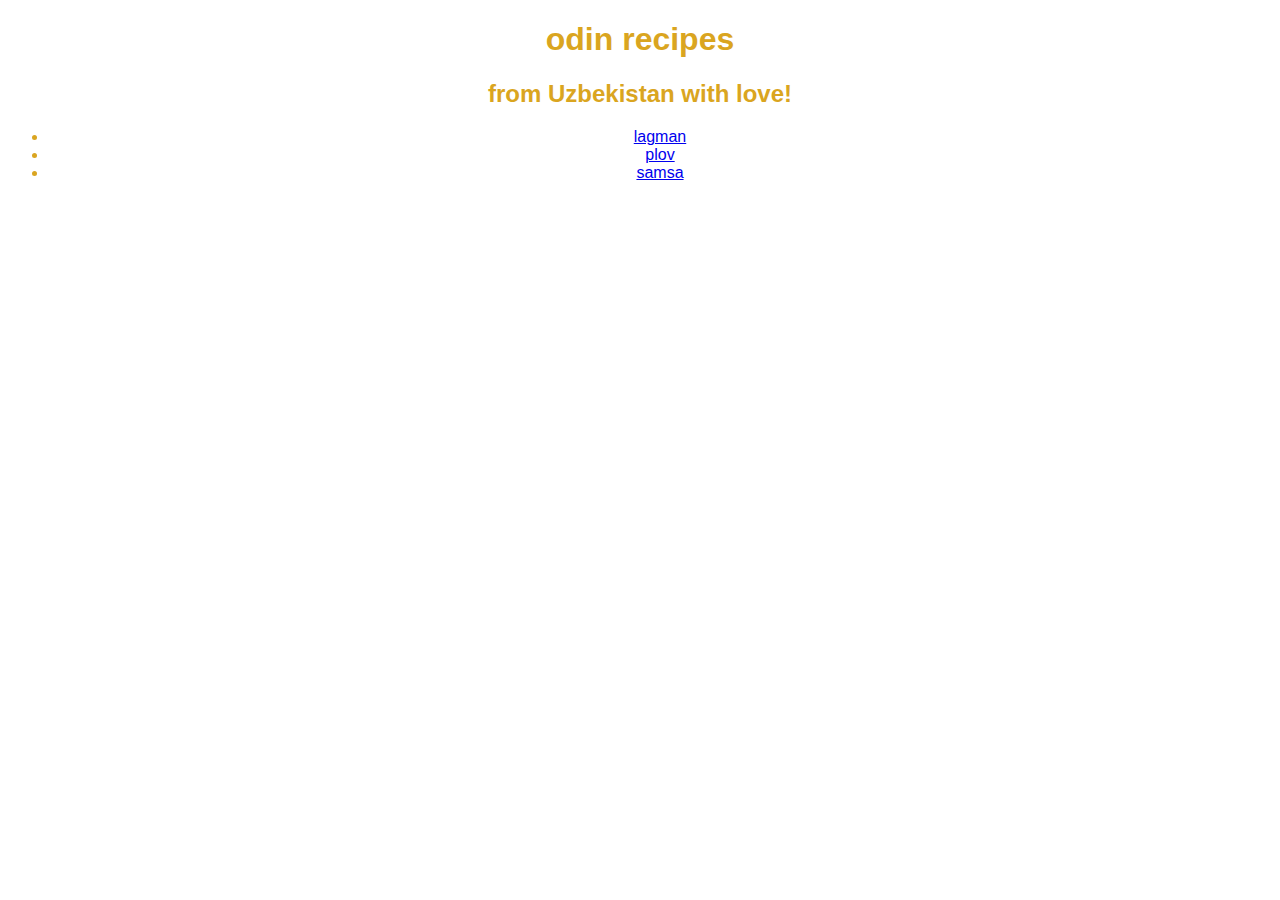
<file: index.html>
<!DOCTYPE html>
<html lang="en">
    <head>
        <meta charset="UTF-8">
        <title>odin recipes</title>
        <link rel="stylesheet" href="styles.css">
    </head>

    <body>
        <h1>odin recipes</h1>
        
        <div>
            <h2>from Uzbekistan with love!</h2>
            <ul>
                <li><a href="recipes/lagman.html">lagman</a></li>
                <li><a href="recipes/plov.html">plov</a></li>
                <li><a href="recipes/samsa.html">samsa</a></li>
            </ul>
        </div>
    </body>
</html>
</file>
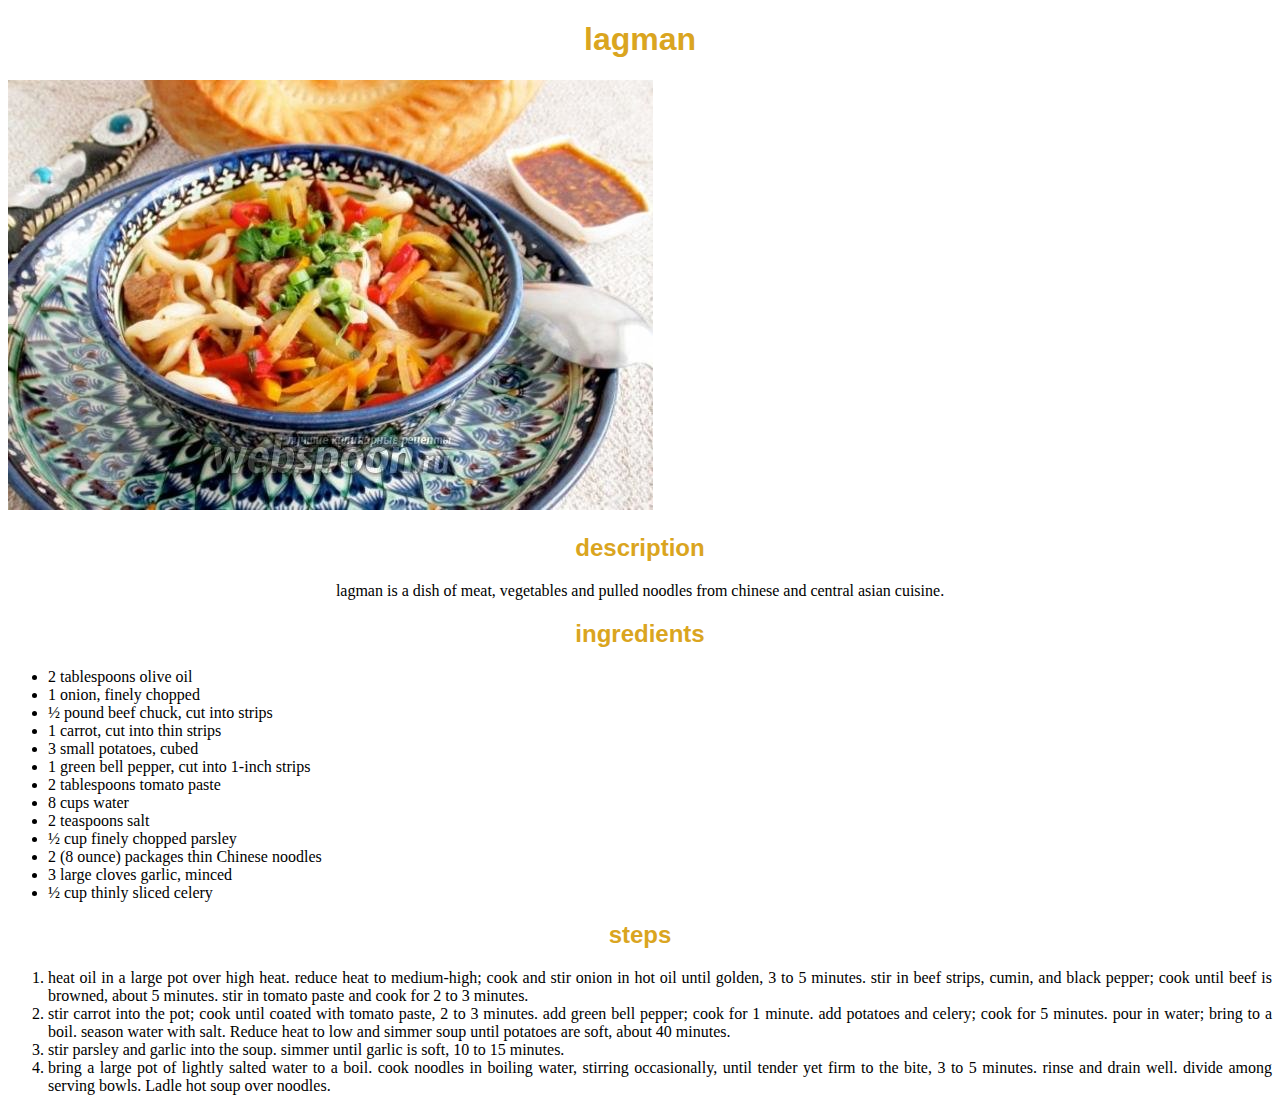
<file: recipes/lagman.html>
<!DOCTYPE html>
<html lang="en">
    <head>
        <meta charset="UTF-8">
        <title>lagman</title>
        <link rel="stylesheet" href="lagman.css">
    </head>

    <body>
        <h1 id="title" class="header">lagman</h1>
        <img src="../images/lagman.jpg" alt="a bowl of lagman">

        <h2 class="header">description</h2>
        <div>
            <p class="text">lagman is a dish of meat, vegetables and pulled noodles from chinese and central asian cuisine.</p>
        </div>

        <h2 class="header">ingredients</h2>
        <ul class="list">
            <li>2 tablespoons olive oil</li>
            <li>1 onion, finely chopped</li>
            <li>½ pound beef chuck, cut into strips</li>
            <li>1 carrot, cut into thin strips</li>
            <li>3 small potatoes, cubed</li>
            <li>1 green bell pepper, cut into 1-inch strips</li>
            <li>2 tablespoons tomato paste</li>
            <li>8 cups water</li>
            <li>2 teaspoons salt</li>
            <li>½ cup finely chopped parsley</li>
            <li>2 (8 ounce) packages thin Chinese noodles</li>
            <li>3 large cloves garlic, minced</li>
            <li>½ cup thinly sliced celery</li>
        </ul>

        <h2 class="header">steps</h2>
        <ol class="list">
            <li>heat oil in a large pot over high heat. reduce heat to  medium-high; cook and stir onion in hot oil until golden, 3 to 5 minutes. stir in beef strips, cumin, and black pepper; cook until beef is browned, about 5 minutes. stir in tomato paste and cook for 2 to 3 minutes.</li>
            <li>stir carrot into the pot; cook until coated with tomato paste, 2 to 3 minutes. add green bell pepper; cook for 1 minute. add potatoes and celery; cook for 5 minutes. pour in water; bring to a boil. season water with salt. Reduce heat to low and simmer soup until potatoes are soft, about 40 minutes.</li>
            <li>stir parsley and garlic into the soup. simmer until garlic is soft, 10 to 15 minutes.</li>
            <li>bring a large pot of lightly salted water to a boil. cook noodles in boiling water, stirring occasionally, until tender yet firm to the bite, 3 to 5 minutes. rinse and drain well. divide among serving bowls. Ladle hot soup over noodles.</li>
        </ol>
    </body>
</html>
</file>
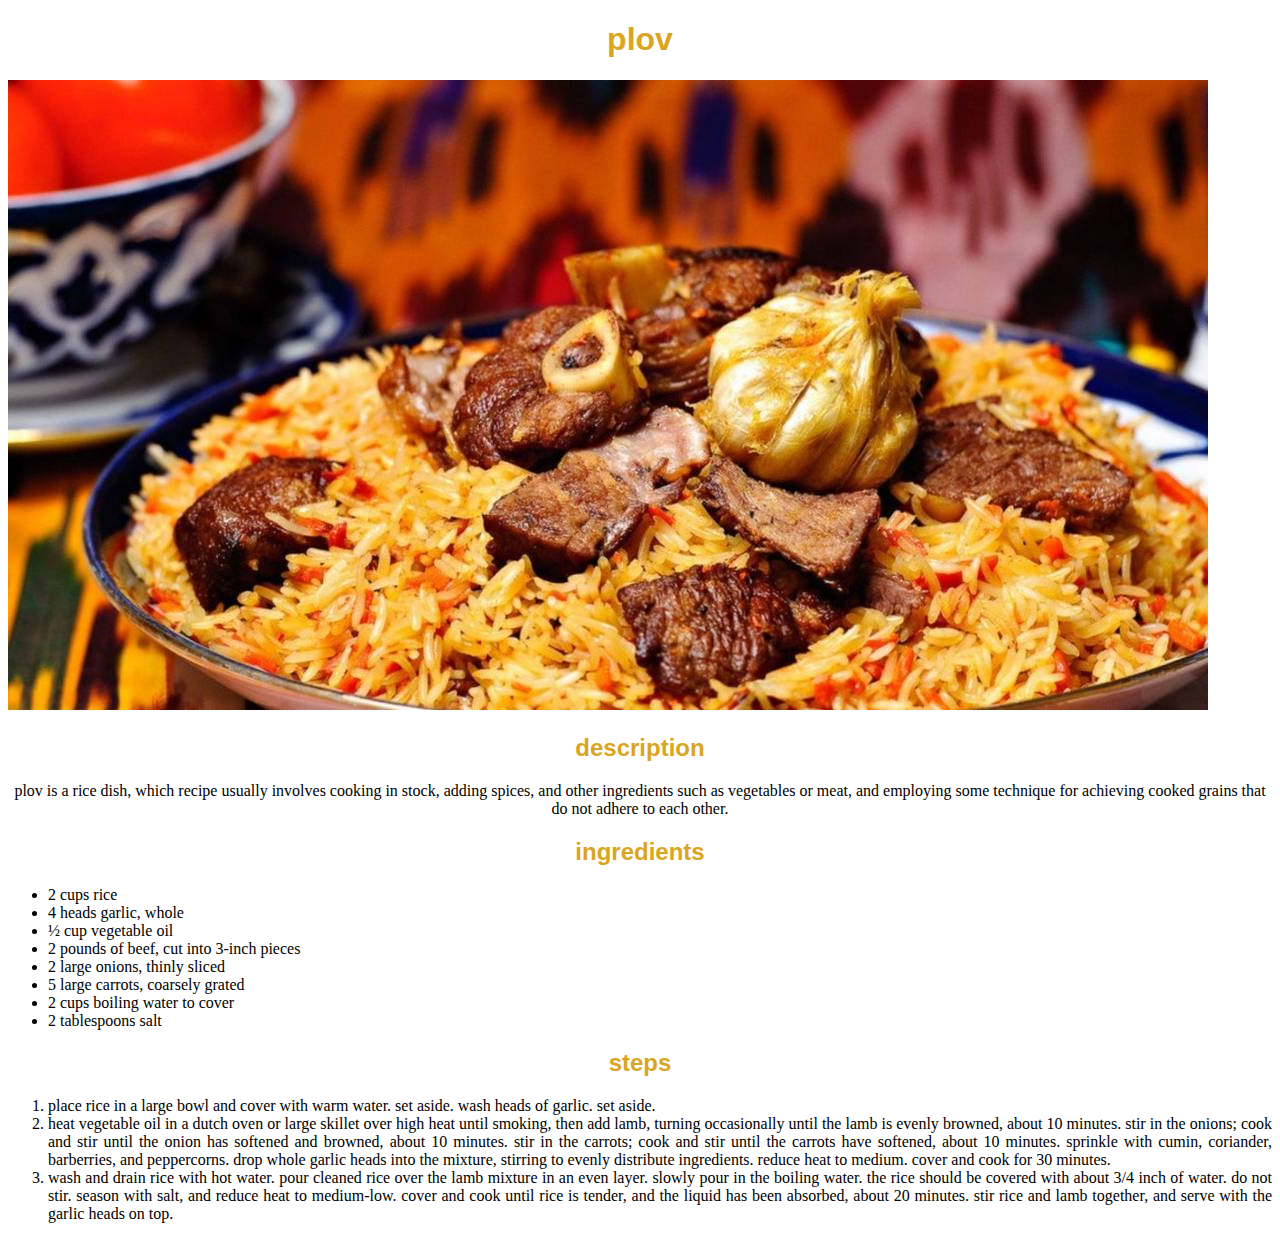
<file: recipes/plov.html>
<!DOCTYPE html>
<html lang="en">
    <head>
        <meta charset="UTF-8">
        <title>plov</title>
        <link rel="stylesheet" href="plov.css">
    </head>

    <body>
        <h1 id="title" class="header">plov</h1>
        <img src="../images/plov.jpg" alt="a plate of plov">

        <h2 class="header">description</h2>
        <div>
            <p class="text">plov is a rice dish, which recipe usually involves cooking in stock, adding spices, and other ingredients such as vegetables or meat, and employing some technique for achieving cooked grains that do not adhere to each other.</p>
        </div>

        <h2 class="header">ingredients</h2>
        <ul class="list">
            <li>2 cups rice</li>
            <li>4 heads garlic, whole</li>
            <li>½ cup vegetable oil</li>
            <li>2 pounds of beef, cut into 3-inch pieces</li>
            <li>2 large onions, thinly sliced</li>
            <li>5 large carrots, coarsely grated</li>
            <li>2 cups boiling water to cover</li>
            <li>2 tablespoons salt</li>
        </ul>

        <h2 class="header">steps</h2>
        <ol class="list">
            <li>place rice in a large bowl and cover with warm water. set aside. wash heads of garlic. set aside.</li>
            <li>heat vegetable oil in a dutch oven or large skillet over high heat until smoking, then add lamb, turning occasionally until the lamb is evenly browned, about 10 minutes. stir in the onions; cook and stir until the onion has softened and browned, about 10 minutes. stir in the carrots; cook and stir until the carrots have softened, about 10 minutes. sprinkle with cumin, coriander, barberries, and peppercorns. drop whole garlic heads into the mixture, stirring to evenly distribute ingredients. reduce heat to medium. cover and cook for 30 minutes.</li>
            <li>wash and drain rice with hot water. pour cleaned rice over the lamb mixture in an even layer. slowly pour in the boiling water. the rice should be covered with about 3/4 inch of water. do not stir. season with salt, and reduce heat to medium-low. cover and cook until rice is tender, and the liquid has been absorbed, about 20 minutes. stir rice and lamb together, and serve with the garlic heads on top.</li>
        </ol>
    </body>
</html>
</file>
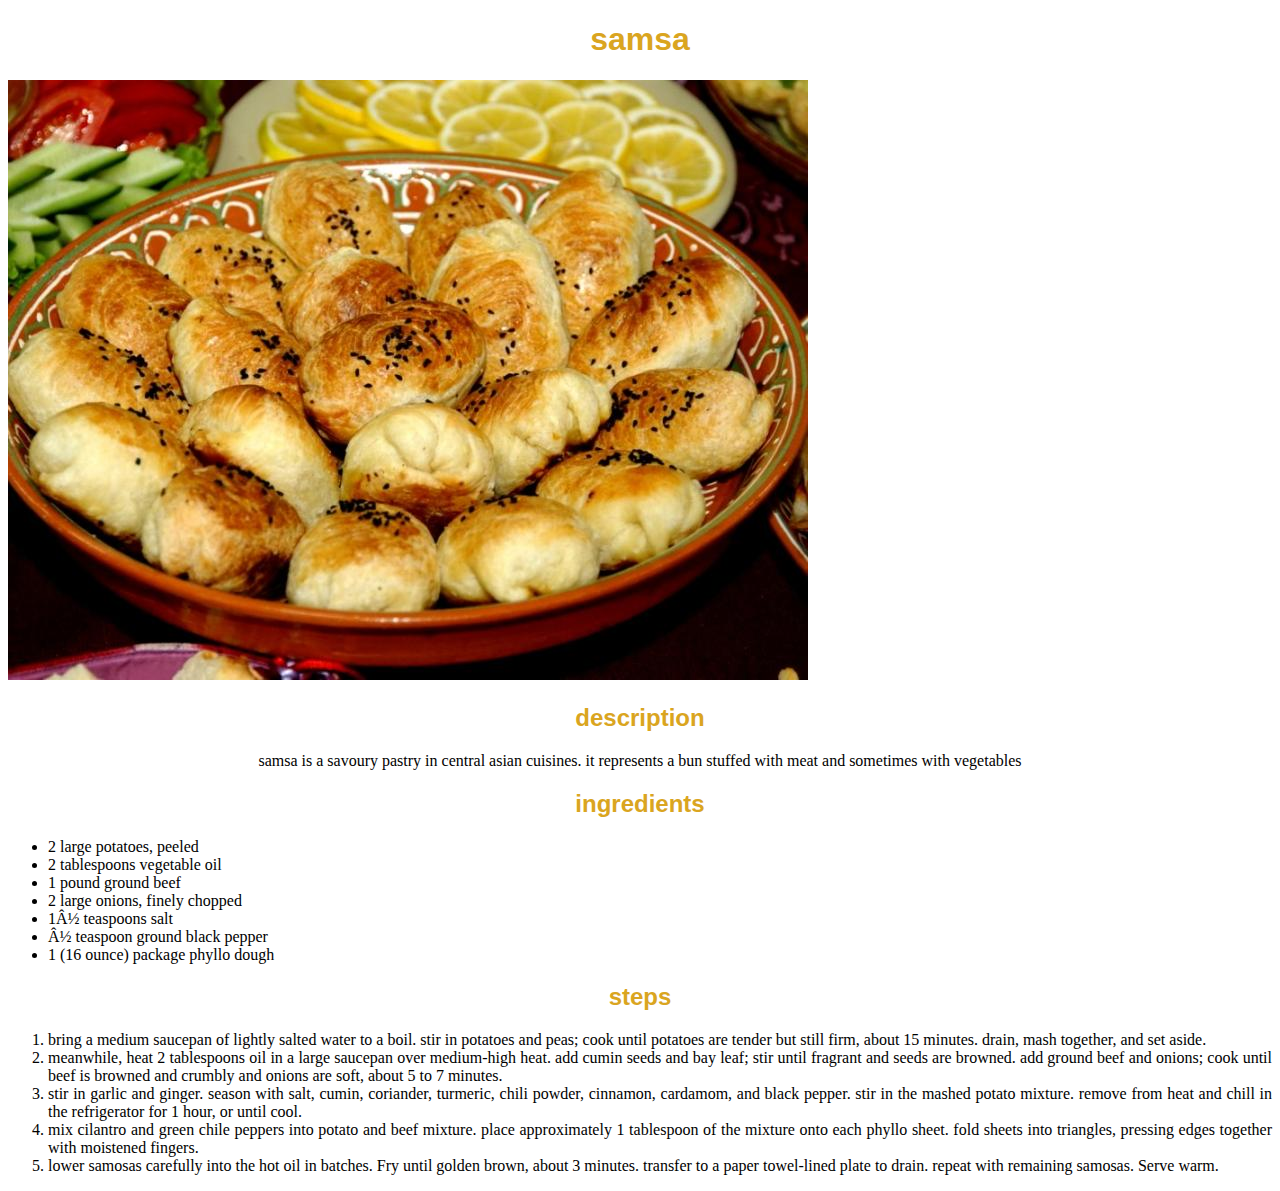
<file: recipes/samsa.html>
<!DOCTYPE html>
<html lang="en">
    <head>
        <meta charset="en">
        <title>samsa</title>
        <link rel="stylesheet" href="samsa.css">
    </head>

    <body>
        <h1 id="title" class="header">samsa</h1>
        <img src="../images/samsa.jpg" alt="a plate of samsa">

        <h2 class="header">description</h2>
        <div>
            <p class="text">samsa is a savoury pastry in central asian cuisines. it represents a bun stuffed with meat and sometimes with vegetables</p>
        </div>
        

        <h2 class="header">ingredients</h2>
        <ul class="list">
            <li>2 large potatoes, peeled</li>
            <li>2 tablespoons vegetable oil</li>
            <li>1 pound ground beef</li>
            <li>2 large onions, finely chopped</li>
            <li>1½ teaspoons salt</li>
            <li>½ teaspoon ground black pepper</li>
            <li>1 (16 ounce) package phyllo dough</li>
        </ul>

        <h2 class="header">steps</h2>
        <ol class="list">
            <li>bring a medium saucepan of lightly salted water to a boil. stir in potatoes and peas; cook until potatoes are tender but still firm, about 15 minutes. drain, mash together, and set aside.</li>
            <li>meanwhile, heat 2 tablespoons oil in a large saucepan over medium-high heat. add cumin seeds and bay leaf; stir until fragrant and seeds are browned. add ground beef and onions; cook until beef is browned and crumbly and onions are soft, about 5 to 7 minutes.</li>
            <li>stir in garlic and ginger. season with salt, cumin, coriander, turmeric, chili powder, cinnamon, cardamom, and black pepper. stir in the mashed potato mixture. remove from heat and chill in the refrigerator for 1 hour, or until cool.</li>
            <li>mix cilantro and green chile peppers into potato and beef mixture. place approximately 1 tablespoon of the mixture onto each phyllo sheet. fold sheets into triangles, pressing edges together with moistened fingers.</li>
            <li>lower samosas carefully into the hot oil in batches. Fry until golden brown, about 3 minutes. transfer to a paper towel-lined plate to drain. repeat with remaining samosas. Serve warm.</li>
        </ol>
    </body>
</html>
</file>
<file: styles.css>
body {
    text-align: center;
    font-family: Arial, Helvetica, sans-serif;
    color: goldenrod;
}
</file>
<file: recipes/lagman.css>
#title {
    font-size: 32px;
}

.header {
    text-align: center;
    font-family: Arial, Helvetica, sans-serif;
    font-size: 24px;
    color:goldenrod;
}

.text {
    text-align: center;
    font-family: Georgia, 'Times New Roman', serif;
    font-size: 16px;
}

.list {
    text-align: justify;
    font-family: Georgia, 'Times New Roman', serif;
    font-size: 16px;
}
</file>
<file: recipes/plov.css>
#title {
    font-size: 32px;
}

.header {
    text-align: center;
    font-family: Arial, Helvetica, sans-serif;
    font-size: 24px;
    color:goldenrod;
}

.text {
    text-align: center;
    font-family: Georgia, 'Times New Roman', serif;
    font-size: 16px;
}

.list {
    text-align: justify;
    font-family: Georgia, 'Times New Roman', serif;
    font-size: 16px;
}
</file>
<file: recipes/samsa.css>
#title {
    font-size: 32px;
}

.header {
    text-align: center;
    font-family: Arial, Helvetica, sans-serif;
    font-size: 24px;
    color:goldenrod;
}

.text {
    text-align: center;
    font-family: Georgia, 'Times New Roman', serif;
    font-size: 16px;
}

.list {
    text-align: justify;
    font-family: Georgia, 'Times New Roman', serif;
    font-size: 16px;
}
</file>
